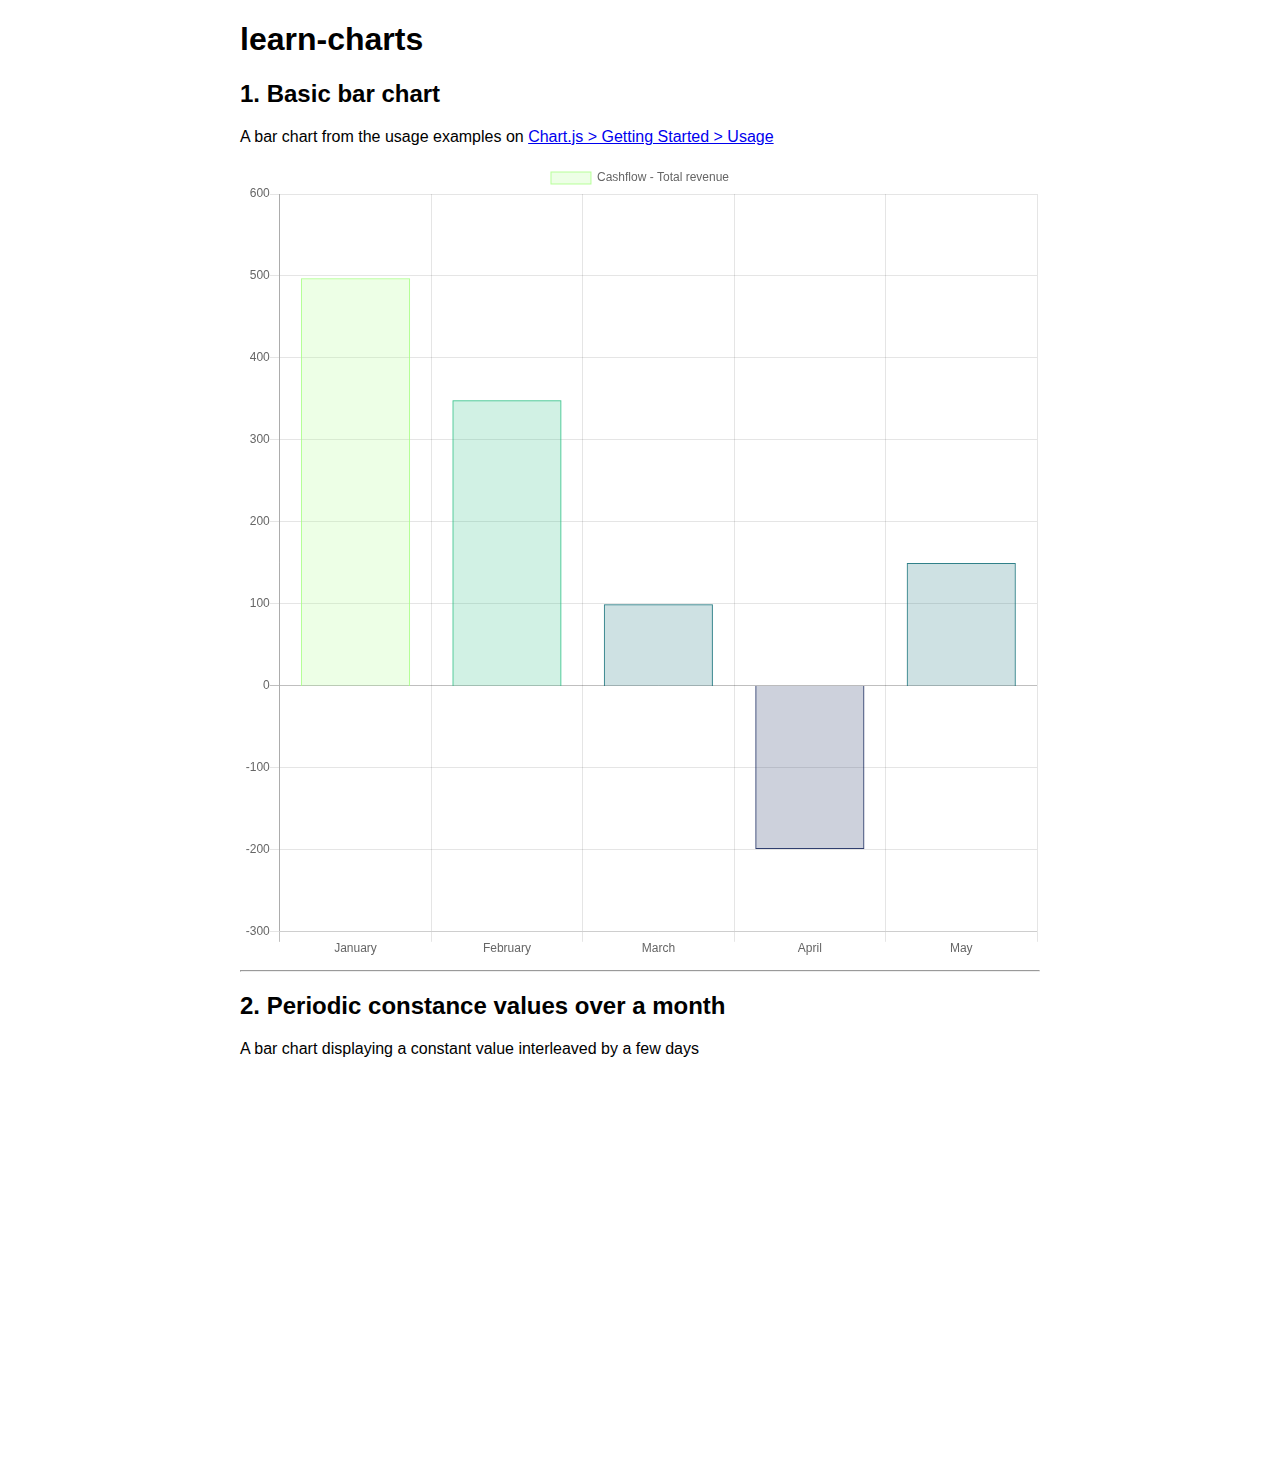
<file: src/index.html>
<!DOCTYPE html>
<html>
    <head>
        <meta charset="utf-8">
        <title>learn-charts</title>
        <link rel="stylesheet" href="css/deps/chartjs/chart.css">
        <link rel="stylesheet" href="css/style.css">
    </head>
    <body>
        <h1>learn-charts</h1>
        <h2>1. Basic bar chart</h2>
        <p>A bar chart from the usage examples on <a href="https://chartjs.org/docs/latest/getting-started/usage.html">Chart.js > Getting Started > Usage</a></p>
        <div>
            <canvas id="01_Basic-bar-chart" width="400" height="400"></canvas>
        </div>
        <hr/>
        <h2>2. Periodic constance values over a month</h2>
        <p>A bar chart displaying a constant value interleaved by a few days</p>
        <div>
            <canvas id="02_Periodic-constant-values-over-a-month" width="400" height="400"></canvas>
        </div>
        <script type="module" src="js/deps/moment/moment.js"></script>
        <script type="module" src="js/deps/moment/locale/en-ca.js"></script>
        <script type="module" src="js/deps/moment/locale/fr-ca.js"></script>
        <script src="js/deps/chartjs/chart.js"></script>
        <script type="module" src="js/main.js"></script>
        <script type="module" src="js/examples/01_Basic-bar-chart.js"></script>
        <script type="module">
            import { LearnCharts } from "./js/main.js";
            import Example1 from "./js/examples/01_Basic-bar-chart.js";
            import Example2 from "./js/examples/02_Periodic-constant-values-over-a-month.js";

            let example;

            example = new Example1(LearnCharts);
            example.render("01_Basic-bar-chart");

            example = new Example2(LearnCharts);
            example.render("02_Periodic-constant-values-over-a-month");
        </script>
    </body>
</html>
</file>
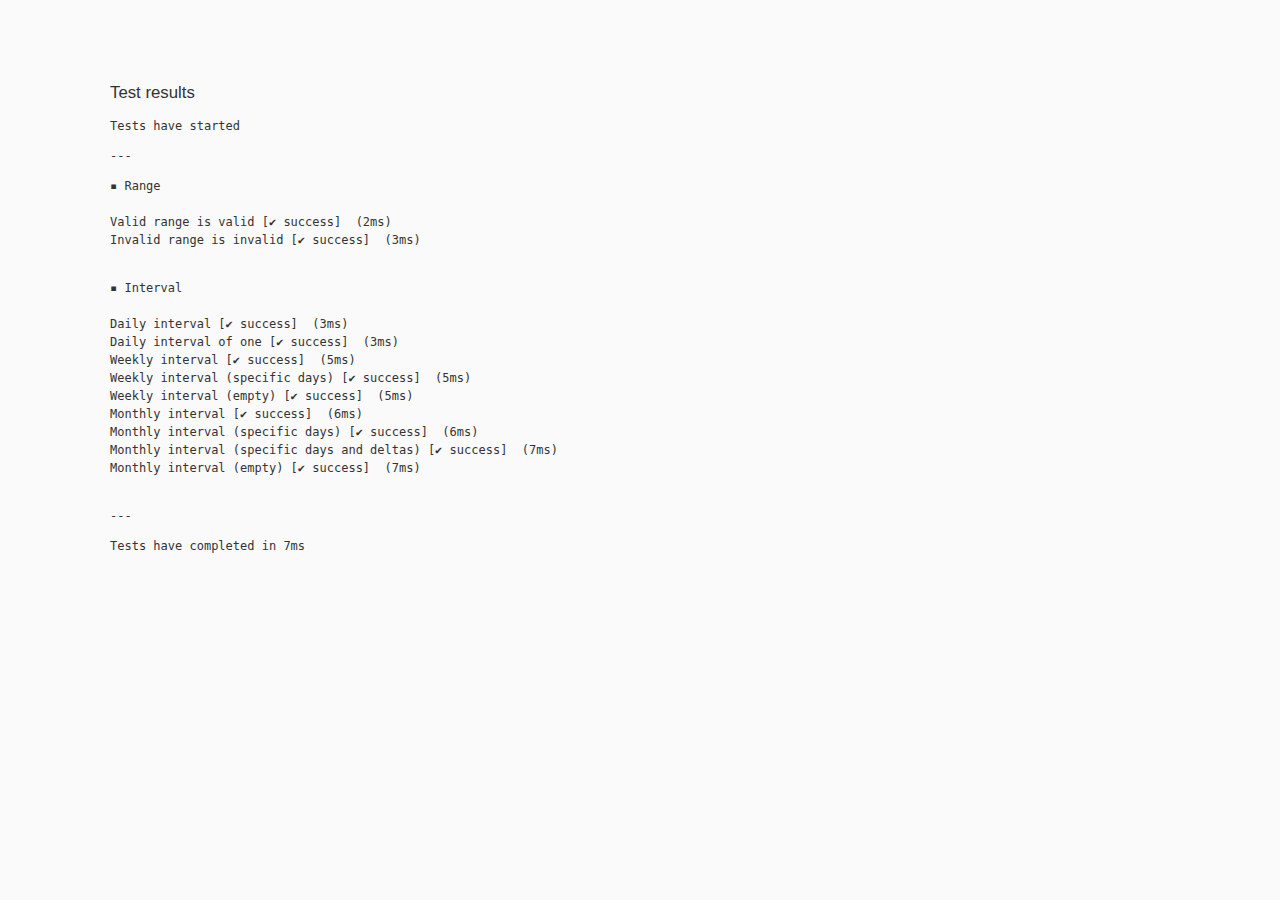
<file: test/index.html>
<!DOCTYPE html>
<html>
    <head>
        <meta charset="utf-8" /> 
        <title>Unit Tests | Learn Charts</title>
        <link href="css/reset.css" rel="stylesheet">
        <link href="css/text.css" rel="stylesheet">
        <link href="css/index.css" rel="stylesheet">
    </head>
    <body>
        <h1>Test results</h1>
        <div id="testResults"></div>

        <!-- Load source dependencies -->
        <script type="module" src="../src/js/deps/moment/moment.js"></script>
        <script type="module" src="../src/js/deps/moment/locale/en-ca.js"></script>
        <script type="module" src="../src/js/deps/moment/locale/fr-ca.js"></script>
        <script src="../src/js/deps/chartjs/chart.js"></script>
        <script type="module" src="../src/js/main.js"></script>

        <!-- Lift off! -->
        <script type="module">
            import Tests from "./js/tests/Tests.js";

            import createRangeUnitTestSuite from "./js/functions/RangeUnitTest.js";
            import createIntervalUnitTestSuite from "./js/functions/IntervalUnitTest.js";

            const tests = new Tests({
                document: window.document,
                rootNodeId: "testResults",
                timeoutInMillis: 1000
            });

            // Test suites are added here.
            tests.add(createRangeUnitTestSuite);
            tests.add(createIntervalUnitTestSuite);

            tests.run();
        </script>
    </body>
</html>
</file>
<file: src/css/deps/chartjs/chart.css>
/*
 * DOM element rendering detection
 * https://davidwalsh.name/detect-node-insertion
 */
@keyframes chartjs-render-animation {
	from { opacity: 0.99; }
	to { opacity: 1; }
}

.chartjs-render-monitor {
	animation: chartjs-render-animation 0.001s;
}

/*
 * DOM element resizing detection
 * https://github.com/marcj/css-element-queries
 */
.chartjs-size-monitor,
.chartjs-size-monitor-expand,
.chartjs-size-monitor-shrink {
	position: absolute;
	direction: ltr;
	left: 0;
	top: 0;
	right: 0;
	bottom: 0;
	overflow: hidden;
	pointer-events: none;
	visibility: hidden;
	z-index: -1;
}

.chartjs-size-monitor-expand > div {
	position: absolute;
	width: 1000000px;
	height: 1000000px;
	left: 0;
	top: 0;
}

.chartjs-size-monitor-shrink > div {
	position: absolute;
	width: 200%;
	height: 200%;
	left: 0;
	top: 0;
}
</file>
<file: src/css/style.css>
body {
    max-width: 800px;
    margin: auto;
}

h1, h2 {
    font-family: Impact, Haettenschweiler, 'Arial Narrow Bold', sans-serif;
}

p {
    font-family: Arial, Helvetica, sans-serif;
}
</file>
<file: test/css/text.css>
html, body {
    font-size: 10px;
}

@media (min-width: 720px) {
    html, body {
        font-size: 12px;
    }
}

body {
    font-family: Helvetica, sans-serif;
    font-weight: normal;
    line-height: 1.5;
    color: #333333;
}

.secondary-text {
    color: #666666;
}

h1, .h1, .title {
    font-size: 1.4rem;
    font-weight: normal;
}

h2, .h2,
h3, .h3 {
    font-size: 1.2rem;
    font-weight: lighter;
}

p {
    font-size: 1rem;
    font-weight: normal;
}

a {
    font-size: 1rem;
}

button {
    font-size: 1rem;
    font-weight: bold;
    color: #333333;
}

small {
    font-size: .9rem;
    font-weight: lighter;
}
</file>
<file: test/css/index.css>
body {
    padding: 80px 110px;
}
</file>
